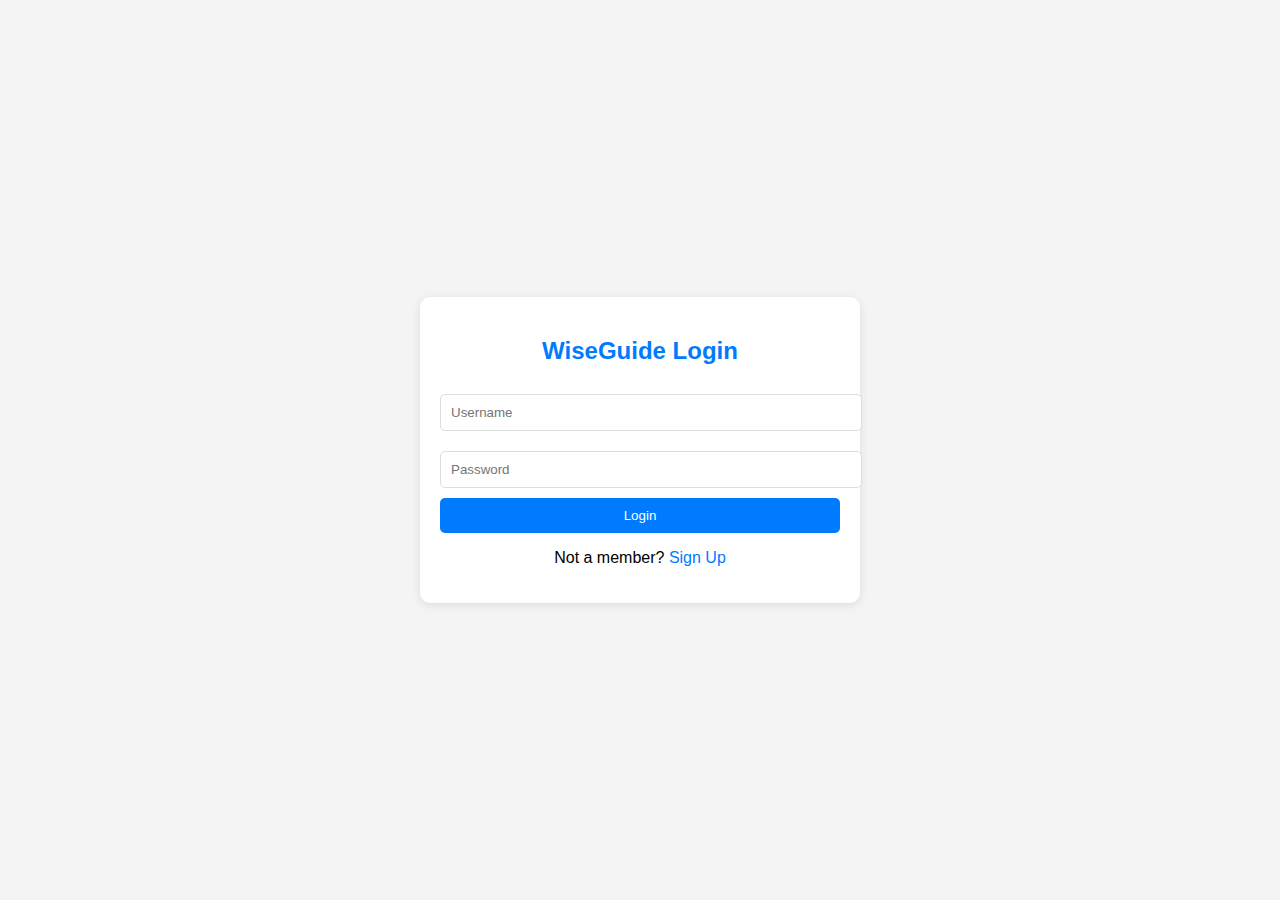
<file: index.html>
<!DOCTYPE html>
<html lang="en">
<head>
    <meta charset="UTF-8">
    <meta name="viewport" content="width=device-width, initial-scale=1.0">
    <title>WiseGUide - Login</title>
    <style>
        body {
            font-family: Arial, sans-serif;
            background-color: #f4f4f4;
            margin: 0;
            padding: 0;
            display: flex;
            justify-content: center;
            align-items: center;
            height: 100vh;
        }
        .login-container {
            max-width: 400px;
            width: 100%;
            background-color: #fff;
            padding: 20px;
            border-radius: 10px;
            box-shadow: 0 2px 10px rgba(0, 0, 0, 0.1);
            text-align: center;
        }
        .login-container h2 {
            color: #007bff;
        }
        .login-container input[type="text"],
        .login-container input[type="password"],
        .login-container input[type="email"] {
            width: 100%;
            padding: 10px;
            margin: 10px 0;
            border: 1px solid #ddd;
            border-radius: 5px;
        }
        .login-container button {
            width: 100%;
            padding: 10px;
            background-color: #007bff;
            color: #fff;
            border: none;
            border-radius: 5px;
            cursor: pointer;
        }
        .login-container button:hover {
            background-color: #0056b3;
        }
        .login-container a {
            color: #007bff;
            text-decoration: none;
        }
        .login-container a:hover {
            text-decoration: underline;
        }
    </style>
</head>
<body>
    <div class="login-container">
        <h2>WiseGuide Login</h2>
        <form id="loginForm">
            <input type="text" id="username" placeholder="Username" required>
            <input type="password" id="password" placeholder="Password" required>
            <button type="button" onclick="handleLogin()">Login</button>
        </form>
        <p>Not a member? <a href="register.html">Sign Up</a></p>
    </div>

    <script>
        function handleLogin() {
            const username = document.getElementById('username').value;
            const password = document.getElementById('password').value;

            // Example validation
            if ((username === "mentor" && password === "mentorpass") || (username === "mentee" && password === "menteepass")) {
                window.location.href = "home.html"; // Redirect to home page
            } else {
                alert("Invalid credentials. Please try again.");
            }
        }
    </script>
</body>
</html>
</file>
